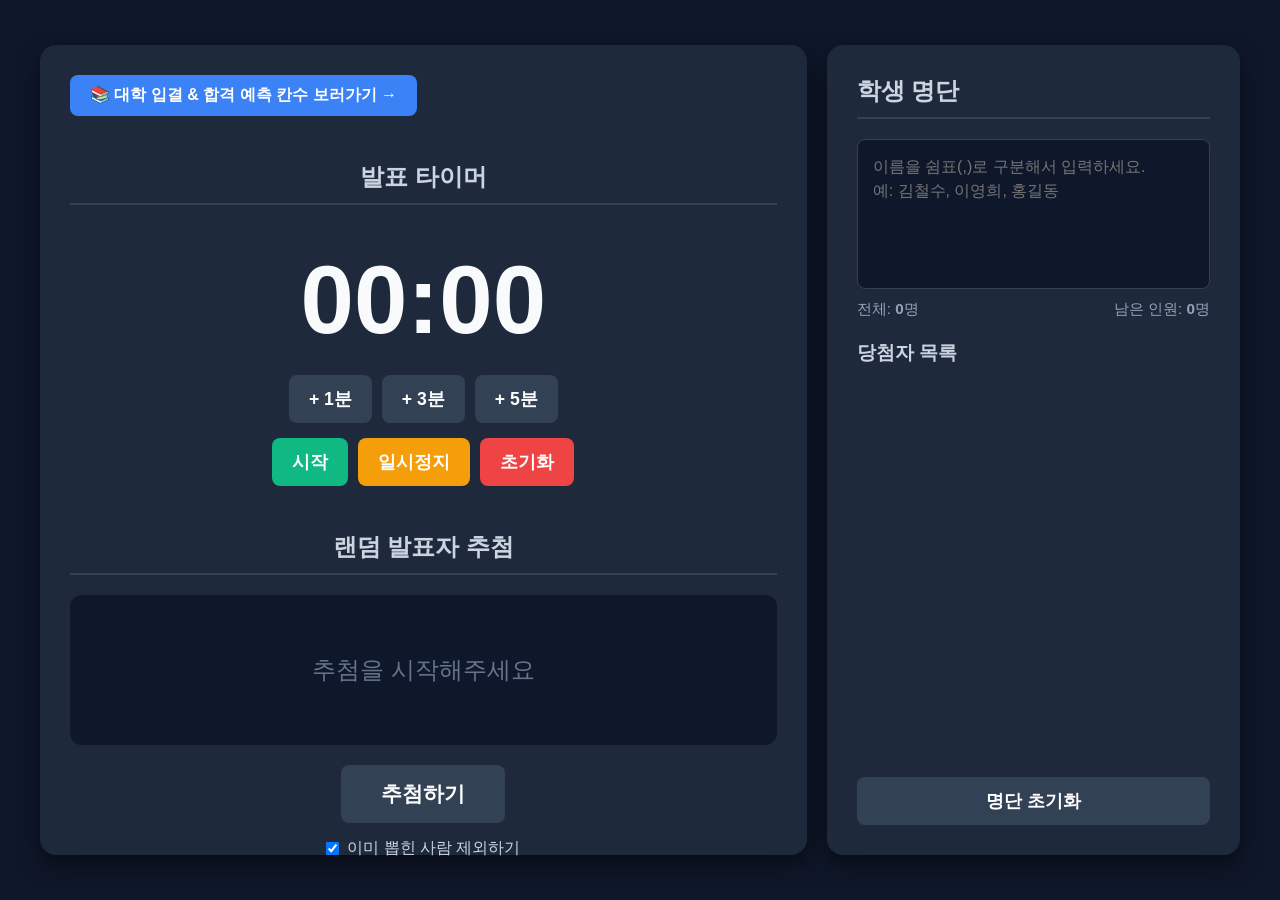
<file: index.html>
<!DOCTYPE html>
<html lang="ko">
<head>
    <meta charset="UTF-8">
    <meta name="viewport" content="width=device-width, initial-scale=1.0">
    <title>약사고등학교 발표 도우미</title>
    <link rel="stylesheet" href="style.css">
</head>
<body>
    <div class="container">
        <main class="left-panel">
            <div style="margin-bottom: 15px; text-align: left;">
                <a href="univ.html" style="background-color: var(--primary); color: white; padding: 10px 20px; border-radius: 8px; text-decoration: none; font-weight: bold; font-size: 1rem; display: inline-block; transition: 0.2s;" onmouseover="this.style.transform='scale(0.95)'" onmouseout="this.style.transform='scale(1)'">📚 대학 입결 & 합격 예측 칸수 보러가기 →</a>
            </div>
            <div class="timer-section">
                <h2>발표 타이머</h2>
                <div class="timer-display" id="timer-display">00:00</div>
                <div class="timer-controls">
                    <button class="time-btn" data-time="60">+ 1분</button>
                    <button class="time-btn" data-time="180">+ 3분</button>
                    <button class="time-btn" data-time="300">+ 5분</button>
                </div>
                <div class="action-controls">
                    <button id="start-timer" class="action-btn start">시작</button>
                    <button id="pause-timer" class="action-btn pause">일시정지</button>
                    <button id="reset-timer" class="action-btn reset">초기화</button>
                </div>
            </div>

            <div class="picker-section">
                <h2>랜덤 발표자 추첨</h2>
                <div class="picker-display" id="picker-display">
                    <span class="placeholder">추첨을 시작해주세요</span>
                </div>
                <div class="picker-controls">
                    <button id="start-picker" class="action-btn start-picker">추첨하기</button>
                    <label class="exclude-label">
                        <input type="checkbox" id="exclude-picked" checked>
                        이미 뽑힌 사람 제외하기
                    </label>
                </div>
            </div>
        </main>

        <aside class="right-panel">
            <div class="list-section">
                <h2>학생 명단</h2>
                <textarea id="student-input" placeholder="이름을 쉼표(,)로 구분해서 입력하세요.&#10;예: 김철수, 이영희, 홍길동"></textarea>
                <div class="list-status">
                    <span>전체: <strong id="total-count">0</strong>명</span>
                    <span>남은 인원: <strong id="remaining-count">0</strong>명</span>
                </div>
                
                <h3>당첨자 목록</h3>
                <ul id="picked-list" class="picked-list"></ul>
                <button id="reset-list" class="action-btn reset-list">명단 초기화</button>
            </div>
        </aside>
    </div>
    
    <script src="app.js"></script>
</body>
</html>
</file>
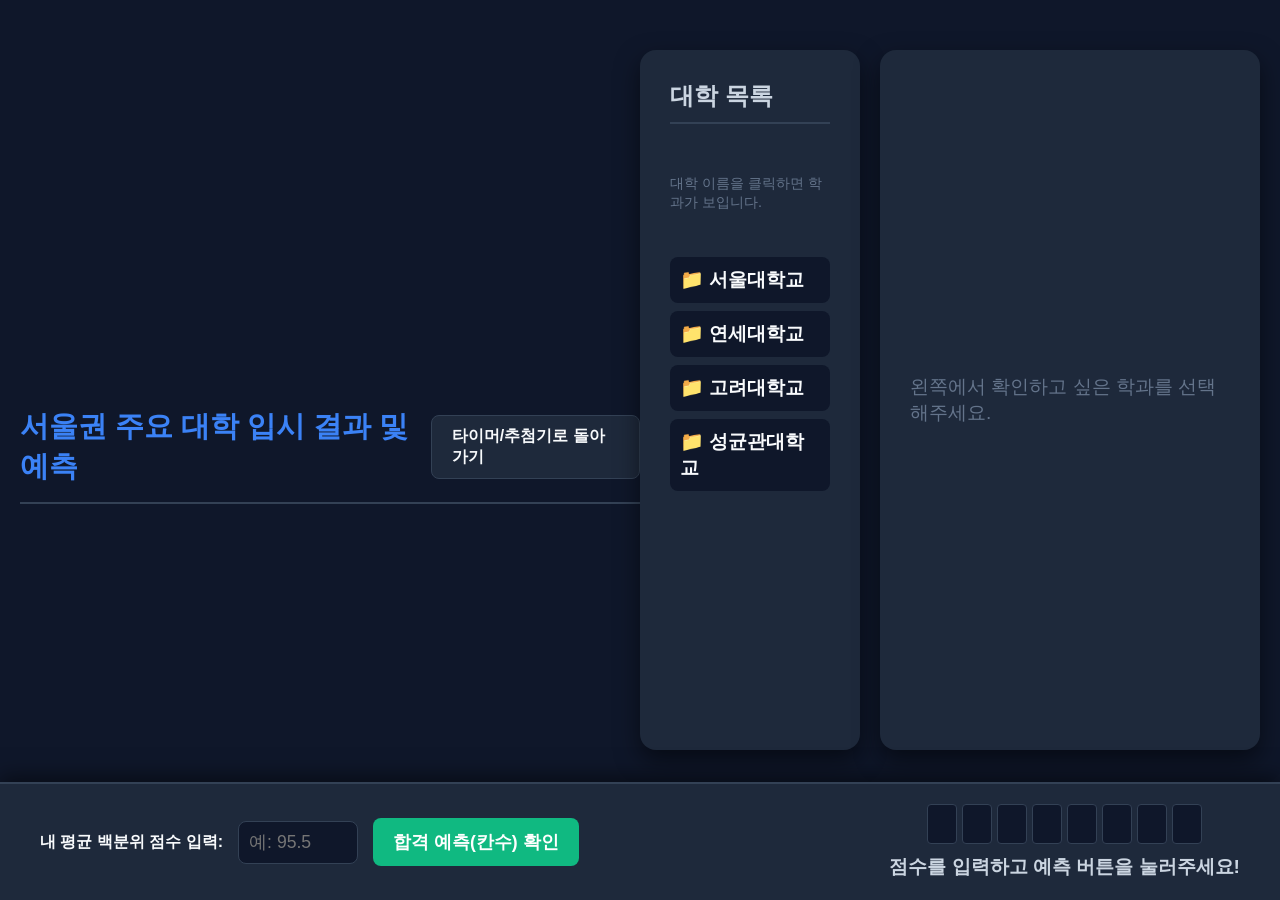
<file: univ.html>
<!DOCTYPE html>
<html lang="ko">
<head>
    <meta charset="UTF-8">
    <meta name="viewport" content="width=device-width, initial-scale=1.0">
    <title>약사고등학교 입시 도우미</title>
    <link rel="stylesheet" href="style.css">
    <link rel="stylesheet" href="univ.css">
</head>
<body>
    <header class="top-nav">
        <h1>서울권 주요 대학 입시 결과 및 예측</h1>
        <a href="index.html" class="nav-btn">타이머/추첨기로 돌아가기</a>
    </header>

    <div class="container univ-container">
        <aside class="left-panel tree-panel">
            <h2>대학 목록</h2>
            <p class="tree-desc">대학 이름을 클릭하면 학과가 보입니다.</p>
            <ul id="univ-tree" class="univ-tree">
                <!-- 자바스크립트로 렌더링 -->
            </ul>
        </aside>

        <main class="right-panel data-panel">
            <div id="data-display" class="data-display">
                <div class="empty-state">왼쪽에서 확인하고 싶은 학과를 선택해주세요.</div>
            </div>
        </main>
    </div>

    <!-- 하단 고정 예측 탭 -->
    <div class="bottom-tab">
        <div class="tab-content">
            <div class="input-group">
                <label for="user-score">내 평균 백분위 점수 입력:</label>
                <input type="number" id="user-score" placeholder="예: 95.5" step="0.1" min="0" max="100">
                <button id="predict-btn" class="action-btn start">합격 예측(칸수) 확인</button>
            </div>
            
            <div class="prediction-result">
                <div class="battery-container" id="battery-container">
                    <!-- 8칸이 JS로 렌더링됨 -->
                    <div class="battery-cell"></div>
                    <div class="battery-cell"></div>
                    <div class="battery-cell"></div>
                    <div class="battery-cell"></div>
                    <div class="battery-cell"></div>
                    <div class="battery-cell"></div>
                    <div class="battery-cell"></div>
                    <div class="battery-cell"></div>
                </div>
                <div id="prediction-text" class="prediction-text">점수를 입력하고 예측 버튼을 눌러주세요!</div>
            </div>
        </div>
    </div>
    
    <script src="univ.js"></script>
</body>
</html>
</file>
<file: style.css>
:root {
    --bg-color: #0f172a;
    --panel-bg: #1e293b;
    --text-color: #f8fafc;
    --primary: #3b82f6;
    --primary-hover: #2563eb;
    --danger: #ef4444;
    --danger-hover: #dc2626;
    --success: #10b981;
    --success-hover: #059669;
    --border: #334155;
}

* {
    box-sizing: border-box;
    margin: 0;
    padding: 0;
    font-family: 'Pretendard', 'Malgun Gothic', sans-serif;
}

body {
    background-color: var(--bg-color);
    color: var(--text-color);
    min-height: 100vh;
    display: flex;
    justify-content: center;
    align-items: center;
    padding: 20px;
}

.container {
    display: flex;
    gap: 20px;
    width: 100%;
    max-width: 1200px;
    height: 90vh;
}

.left-panel, .right-panel {
    background-color: var(--panel-bg);
    border-radius: 16px;
    padding: 30px;
    box-shadow: 0 10px 25px rgba(0,0,0,0.5);
    display: flex;
    flex-direction: column;
}

.left-panel {
    flex: 2;
    gap: 30px;
}

.right-panel {
    flex: 1;
}

h2 {
    font-size: 1.5rem;
    margin-bottom: 20px;
    color: #cbd5e1;
    border-bottom: 2px solid var(--border);
    padding-bottom: 10px;
}

/* Timer */
.timer-section {
    text-align: center;
    flex: 1;
    display: flex;
    flex-direction: column;
    justify-content: center;
}

.timer-display {
    font-size: 6rem;
    font-weight: bold;
    margin: 20px 0;
    font-variant-numeric: tabular-nums;
}

.timer-display.danger {
    color: var(--danger);
    animation: blink 0.5s infinite alternate;
}

@keyframes blink {
    from { opacity: 1; }
    to { opacity: 0.3; }
}

.timer-controls, .action-controls {
    display: flex;
    gap: 10px;
    justify-content: center;
    margin-bottom: 15px;
}

button {
    border: none;
    border-radius: 8px;
    padding: 12px 20px;
    font-size: 1.1rem;
    font-weight: 600;
    cursor: pointer;
    transition: all 0.2s ease;
    color: white;
}

button:active {
    transform: scale(0.95);
}

.time-btn { background-color: var(--border); }
.time-btn:hover { background-color: #475569; }

.action-btn.start { background-color: var(--success); }
.action-btn.start:hover { background-color: var(--success-hover); }

.action-btn.pause { background-color: #f59e0b; }
.action-btn.pause:hover { background-color: #d97706; }

.action-btn.reset { background-color: var(--danger); }
.action-btn.reset:hover { background-color: var(--danger-hover); }

/* Picker */
.picker-section {
    flex: 1;
    display: flex;
    flex-direction: column;
    justify-content: center;
    text-align: center;
}

.picker-display {
    height: 150px;
    display: flex;
    align-items: center;
    justify-content: center;
    font-size: 4rem;
    font-weight: bold;
    background-color: var(--bg-color);
    border-radius: 12px;
    margin-bottom: 20px;
    overflow: hidden;
    color: #fcd34d;
}

.picker-display.rolling {
    color: #94a3b8;
    animation: jitter 0.1s infinite;
}

.picker-display.winner {
    animation: bounceIn 0.8s cubic-bezier(0.175, 0.885, 0.32, 1.275);
    color: #34d399;
}

@keyframes jitter {
    0% { transform: translateY(2px); }
    50% { transform: translateY(-2px); }
    100% { transform: translateY(0); }
}

@keyframes bounceIn {
    0% { transform: scale(0.3); opacity: 0; }
    50% { transform: scale(1.1); opacity: 1; }
    70% { transform: scale(0.9); }
    100% { transform: scale(1); }
}

.placeholder {
    font-size: 1.5rem;
    color: #64748b;
    font-weight: normal;
}

.start-picker {
    background-color: var(--primary);
    padding: 15px 40px;
    font-size: 1.3rem;
}
.start-picker:hover { background-color: var(--primary-hover); }
.start-picker:disabled {
    background-color: var(--border);
    cursor: not-allowed;
    transform: none;
}

.picker-controls {
    display: flex;
    flex-direction: column;
    align-items: center;
    gap: 15px;
}

.exclude-label {
    cursor: pointer;
    color: #cbd5e1;
    display: flex;
    align-items: center;
    gap: 8px;
}

/* List */
.list-section {
    display: flex;
    flex-direction: column;
    height: 100%;
}

textarea {
    width: 100%;
    height: 150px;
    background-color: var(--bg-color);
    border: 1px solid var(--border);
    color: var(--text-color);
    padding: 15px;
    border-radius: 8px;
    resize: none;
    font-size: 1rem;
    line-height: 1.5;
    margin-bottom: 10px;
}

textarea:focus {
    outline: none;
    border-color: var(--primary);
}

.list-status {
    display: flex;
    justify-content: space-between;
    color: #94a3b8;
    margin-bottom: 20px;
    font-size: 0.95rem;
}

h3 {
    font-size: 1.2rem;
    margin-bottom: 15px;
    color: #cbd5e1;
}

.picked-list {
    list-style: none;
    flex: 1;
    overflow-y: auto;
    margin-bottom: 20px;
}

.picked-list li {
    background-color: var(--bg-color);
    padding: 10px 15px;
    border-radius: 6px;
    margin-bottom: 8px;
    display: flex;
    justify-content: space-between;
    align-items: center;
}

.picked-number {
    color: #64748b;
    font-size: 0.9rem;
}

.reset-list {
    background-color: var(--border);
    width: 100%;
}
.reset-list:hover { background-color: #475569; }

/* Responsive */
@media (max-width: 768px) {
    .container {
        flex-direction: column;
        height: auto;
    }
    .timer-display { font-size: 4rem; }
    .picker-display { height: 120px; font-size: 3rem; }
}
</file>
<file: univ.css>
.univ-container {
    height: calc(100vh - 200px);
    margin-top: 20px;
    margin-bottom: 120px; /* 하단 탭 공간 */
}

.top-nav {
    width: 100%;
    max-width: 1200px;
    display: flex;
    justify-content: space-between;
    align-items: center;
    margin-top: 10px;
    border-bottom: 2px solid var(--border);
    padding-bottom: 15px;
}

.top-nav h1 {
    font-size: 1.8rem;
    color: var(--primary);
}

.nav-btn {
    background-color: var(--panel-bg);
    color: var(--text-color);
    text-decoration: none;
    padding: 10px 20px;
    border-radius: 8px;
    border: 1px solid var(--border);
    transition: all 0.2s;
    font-weight: bold;
}
.nav-btn:hover {
    background-color: var(--border);
}

/* 트리 뷰 */
.tree-panel {
    flex: 1;
    overflow-y: auto;
}

.tree-desc {
    color: #64748b;
    font-size: 0.9rem;
    margin-bottom: 15px;
}

.univ-tree {
    list-style: none;
    padding: 0;
}

.univ-node {
    margin-bottom: 8px;
}

.univ-name {
    cursor: pointer;
    font-size: 1.2rem;
    font-weight: bold;
    display: flex;
    align-items: center;
    padding: 10px;
    background-color: var(--bg-color);
    border-radius: 8px;
    transition: background-color 0.2s;
}
.univ-name:hover {
    background-color: var(--border);
}

.dept-list {
    list-style: none;
    padding-left: 20px;
    margin-top: 5px;
    display: none;
}
.dept-list.active {
    display: block;
}

.dept-item {
    padding: 8px 10px;
    margin-bottom: 5px;
    cursor: pointer;
    border-radius: 6px;
    color: #cbd5e1;
    transition: all 0.2s;
}
.dept-item:hover, .dept-item.selected {
    background-color: var(--primary);
    color: white;
}

/* 입결 화면 */
.data-panel {
    flex: 2;
}

.data-display {
    height: 100%;
    display: flex;
    flex-direction: column;
}

.empty-state {
    flex: 1;
    display: flex;
    align-items: center;
    justify-content: center;
    color: #64748b;
    font-size: 1.2rem;
}

.dept-title {
    font-size: 1.8rem;
    color: #f8fafc;
    margin-bottom: 10px;
}
.univ-subtitle {
    font-size: 1.2rem;
    color: var(--primary);
    margin-bottom: 30px;
}

.data-table {
    width: 100%;
    border-collapse: collapse;
    margin-bottom: 20px;
}
.data-table th, .data-table td {
    padding: 15px;
    text-align: center;
    border: 1px solid var(--border);
}
.data-table th {
    background-color: var(--bg-color);
    color: #cbd5e1;
    font-weight: bold;
}
.data-table td {
    font-size: 1.2rem;
}

.avg-score {
    font-size: 1.1rem;
    color: #fcd34d;
    background-color: var(--bg-color);
    padding: 15px;
    border-radius: 8px;
    text-align: center;
    margin-bottom: 20px;
}

/* 하단 탭 (예측) */
.bottom-tab {
    position: fixed;
    bottom: 0;
    left: 0;
    width: 100%;
    background-color: var(--panel-bg);
    border-top: 2px solid var(--border);
    padding: 20px;
    box-shadow: 0 -5px 20px rgba(0,0,0,0.5);
    display: flex;
    justify-content: center;
}

.tab-content {
    width: 100%;
    max-width: 1200px;
    display: flex;
    justify-content: space-between;
    align-items: center;
    gap: 20px;
}

.input-group {
    display: flex;
    align-items: center;
    gap: 15px;
}
.input-group label {
    font-weight: bold;
}
.input-group input {
    padding: 10px;
    border-radius: 8px;
    border: 1px solid var(--border);
    background-color: var(--bg-color);
    color: white;
    font-size: 1.1rem;
    width: 120px;
}

.prediction-result {
    display: flex;
    flex-direction: column;
    align-items: center;
    gap: 10px;
}

.battery-container {
    display: flex;
    gap: 5px;
}

.battery-cell {
    width: 30px;
    height: 40px;
    background-color: var(--bg-color);
    border: 1px solid var(--border);
    border-radius: 4px;
    transition: all 0.5s ease;
}

/* 칸수 컬러 정의 */
.cell-danger { background-color: #ef4444; border-color: #ef4444; box-shadow: 0 0 10px #ef4444; }
.cell-warning { background-color: #f59e0b; border-color: #f59e0b; box-shadow: 0 0 10px #f59e0b; }
.cell-success { background-color: #10b981; border-color: #10b981; box-shadow: 0 0 10px #10b981; }
.cell-excellent { background-color: #3b82f6; border-color: #3b82f6; box-shadow: 0 0 10px #3b82f6; }

.prediction-text {
    font-size: 1.2rem;
    font-weight: bold;
    color: #cbd5e1;
}

@media (max-width: 768px) {
    .univ-container { flex-direction: column; height: auto; }
    .tab-content { flex-direction: column; }
    .top-nav { flex-direction: column; gap: 15px; }
}
</file>
